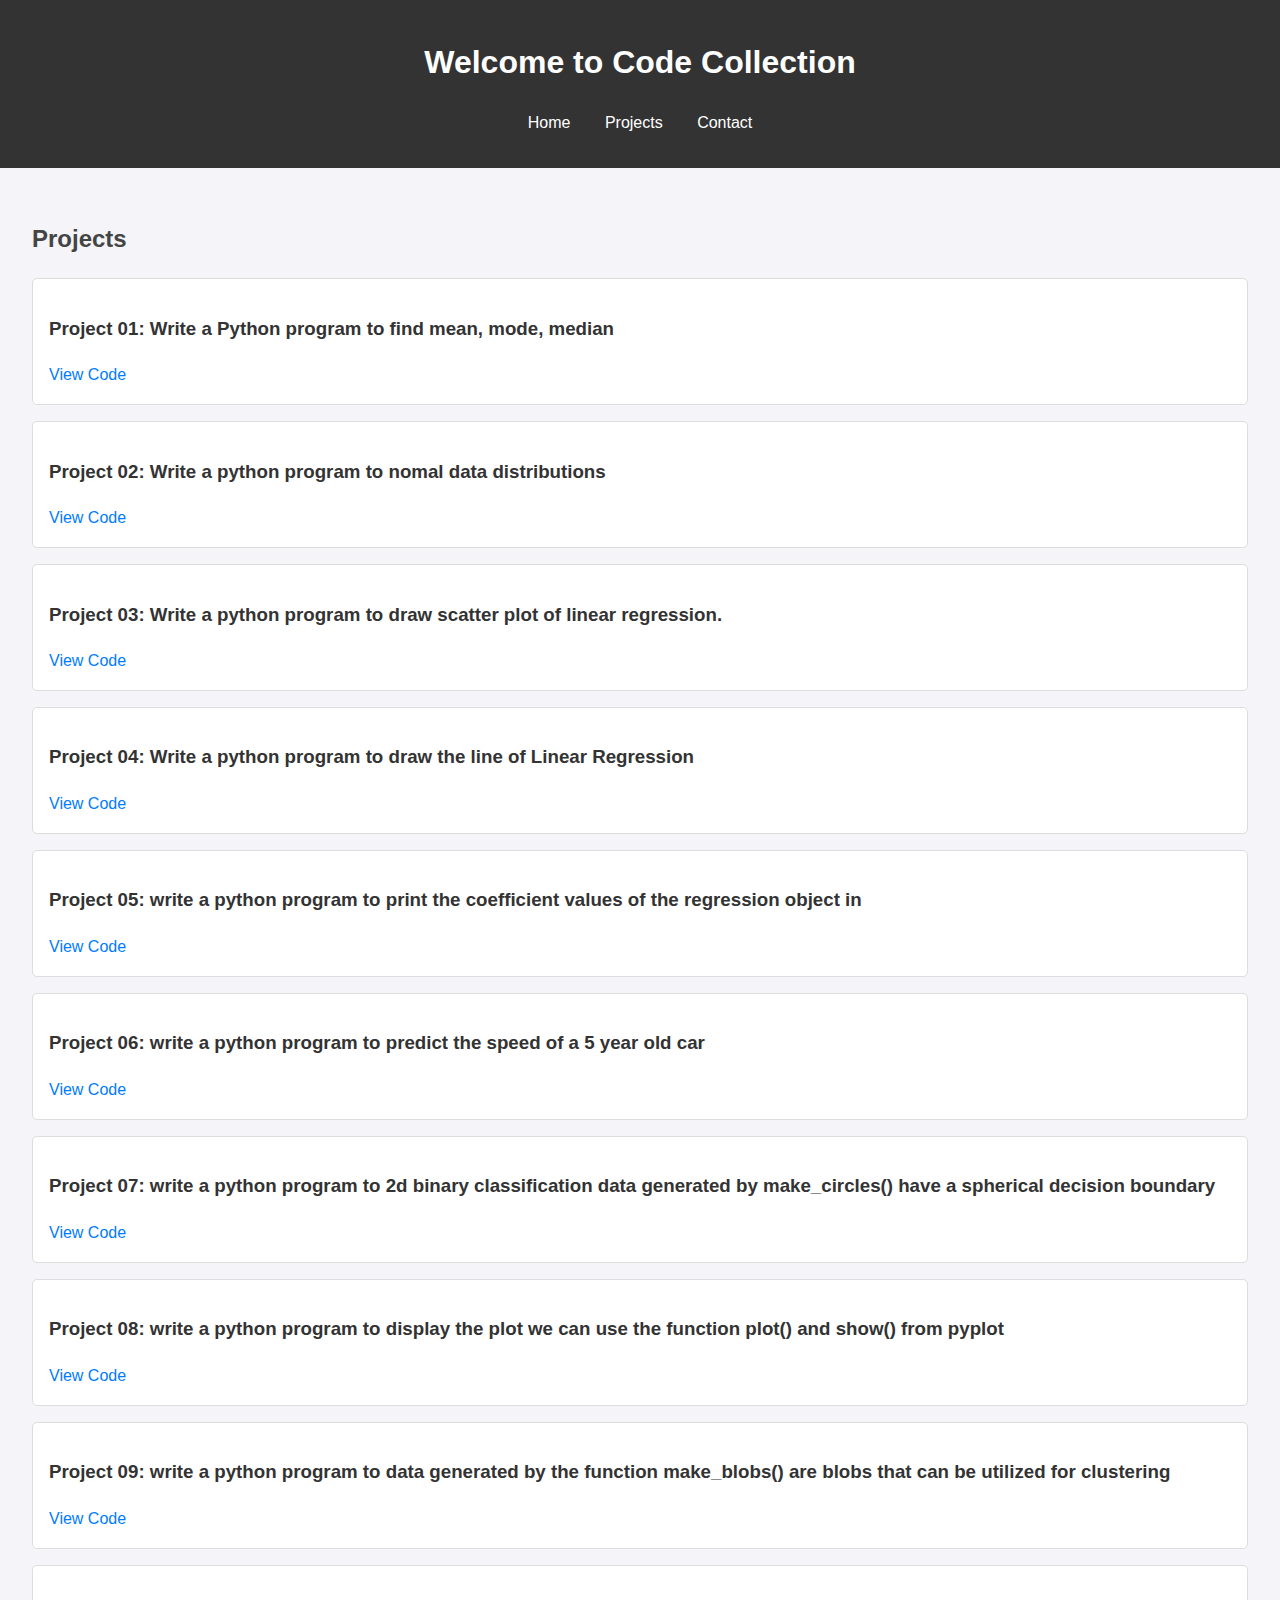
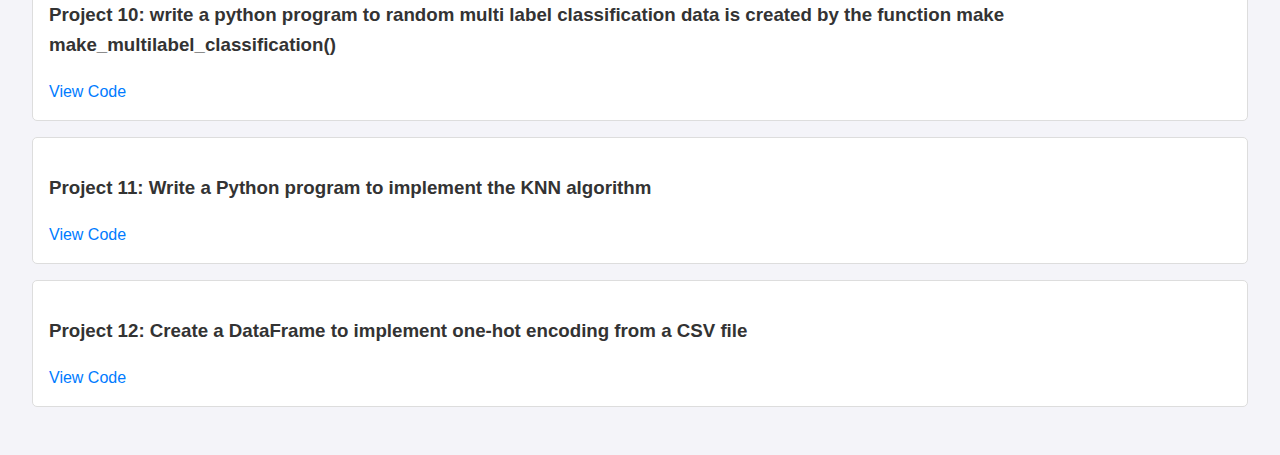
<file: index.html>
<!DOCTYPE html>
<html lang="en">
<head>
    <meta charset="UTF-8">
    <meta name="viewport" content="width=device-width, initial-scale=1.0">
    <title>Code Collection</title>
    <link rel="stylesheet" href="styles.css">
</head>
<body>
    <header>
        <h1>Welcome to Code Collection</h1>
        <nav>
            <ul>
                <li><a href="#home">Home</a></li>
                <li><a href="#projects">Projects</a></li>
                <li><a href="#contact">Contact</a></li>
            </ul>
        </nav>
    </header>
    <main>
        <section id="projects">
            <h2>Projects</h2>
            <div class="project">
                <h3>Project 01: Write a Python program to find mean, mode, median</h3>
                <a href="project1.html">View Code</a>
            </div>
            <div class="project">
                <h3>Project 02: Write a python program to nomal data distributions</h3>
                <a href="project2.html">View Code</a>
            </div>
            <div class="project">
                <h3>Project 03: Write a python program to draw scatter plot of linear regression.</h3>
                <a href="project3.html">View Code</a>
            </div>
            <div class="project">
                <h3>Project 04: Write a python program to draw  the line of Linear Regression</h3>
                <a href="project4.html">View Code</a>
            </div>
            <div class="project">
                <h3>Project 05: write a python program to print the coefficient values of the regression object in</h3>
                <a href="project5.html">View Code</a>
            </div>
            <div class="project">
                <h3>Project 06: write a python program to predict the speed of a 5 year old car</h3>
                <a href="project6.html">View Code</a>
            </div>
            <div class="project">
                <h3>Project 07: write a python program to 2d binary classification data generated by make_circles() have a spherical decision boundary</h3>
                <a href="project7.html">View Code</a>
            </div>
            <div class="project">
                <h3>Project 08: write a python program to display the plot we can use the function plot() and show() from pyplot</h3>
                <a href="project8.html">View Code</a>
            </div>
            <div class="project">
                <h3>Project 09: write a python program to data generated by the function make_blobs() are blobs that can be utilized for clustering</h3>
                <a href="project9.html">View Code</a>
            </div>
            <div class="project">
                <h3>Project 10: write a python program to random multi label classification data is created by the function make make_multilabel_classification()</h3>
                <a href="project10.html">View Code</a>
            </div>
            <div class="project">
                <h3>Project 11: Write a Python program to implement the KNN algorithm</h3>
                <a href="project11.html">View Code</a>
            </div>
            <div class="project">
                <h3>Project 12: Create a DataFrame to implement one-hot encoding from a CSV file</h3>
                <a href="project12.html">View Code</a>
            </div>
            
            <!-- Add more projects here -->
        </section>
    </main>
</body>
</html>
</file>
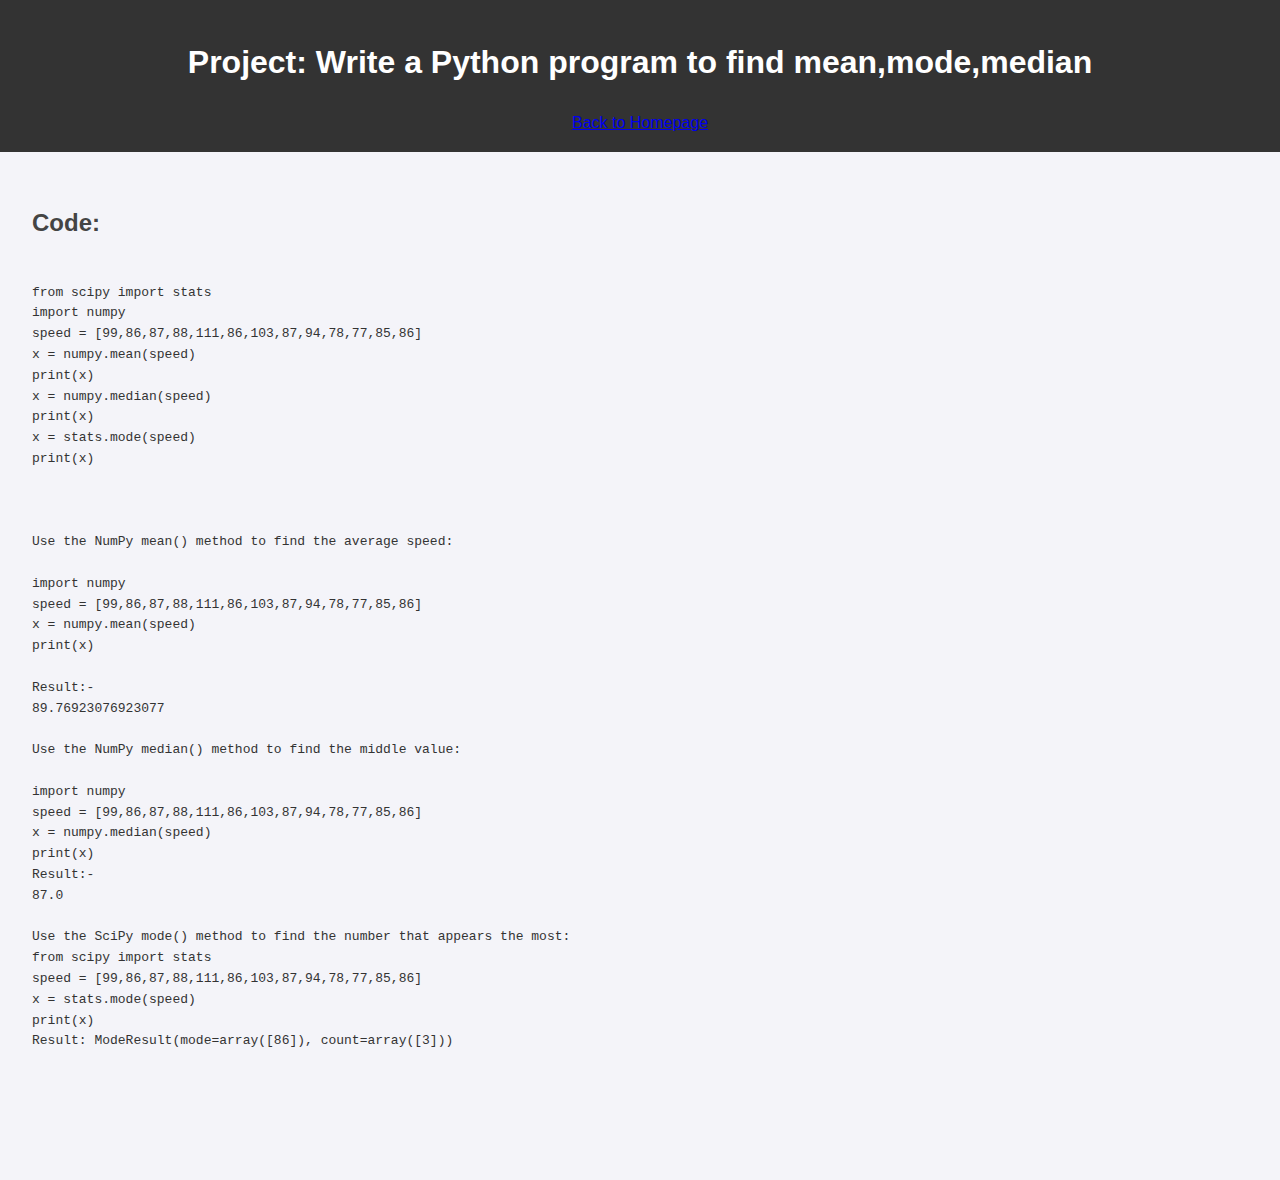
<file: project1.html>
<!DOCTYPE html>
<html lang="en">
<head>
    <meta charset="UTF-8">
    <meta name="viewport" content="width=device-width, initial-scale=1.0">
    <title>Project 1</title>
    <link rel="stylesheet" href="styles.css">
</head>
<body>
    <header>
        <h1>Project: Write a Python program to find mean,mode,median</h1>
        <a href="index.html">Back to Homepage</a>
    </header>
    <main>
        <section>
            <h2>Code:</h2>
            <pre>
<code>
from scipy import stats
import numpy
speed = [99,86,87,88,111,86,103,87,94,78,77,85,86]
x = numpy.mean(speed)
print(x)
x = numpy.median(speed)
print(x)
x = stats.mode(speed)
print(x)



Use the NumPy mean() method to find the average speed:

import numpy
speed = [99,86,87,88,111,86,103,87,94,78,77,85,86]
x = numpy.mean(speed)
print(x)

Result:-
89.76923076923077

Use the NumPy median() method to find the middle value:

import numpy
speed = [99,86,87,88,111,86,103,87,94,78,77,85,86]
x = numpy.median(speed)
print(x)
Result:-
87.0

Use the SciPy mode() method to find the number that appears the most:
from scipy import stats
speed = [99,86,87,88,111,86,103,87,94,78,77,85,86]
x = stats.mode(speed)
print(x)
Result: ModeResult(mode=array([86]), count=array([3]))


</code>
            </pre>
        </section>
        <section>
            
        </section>
    </main>
    
</body>
</html>
</file>
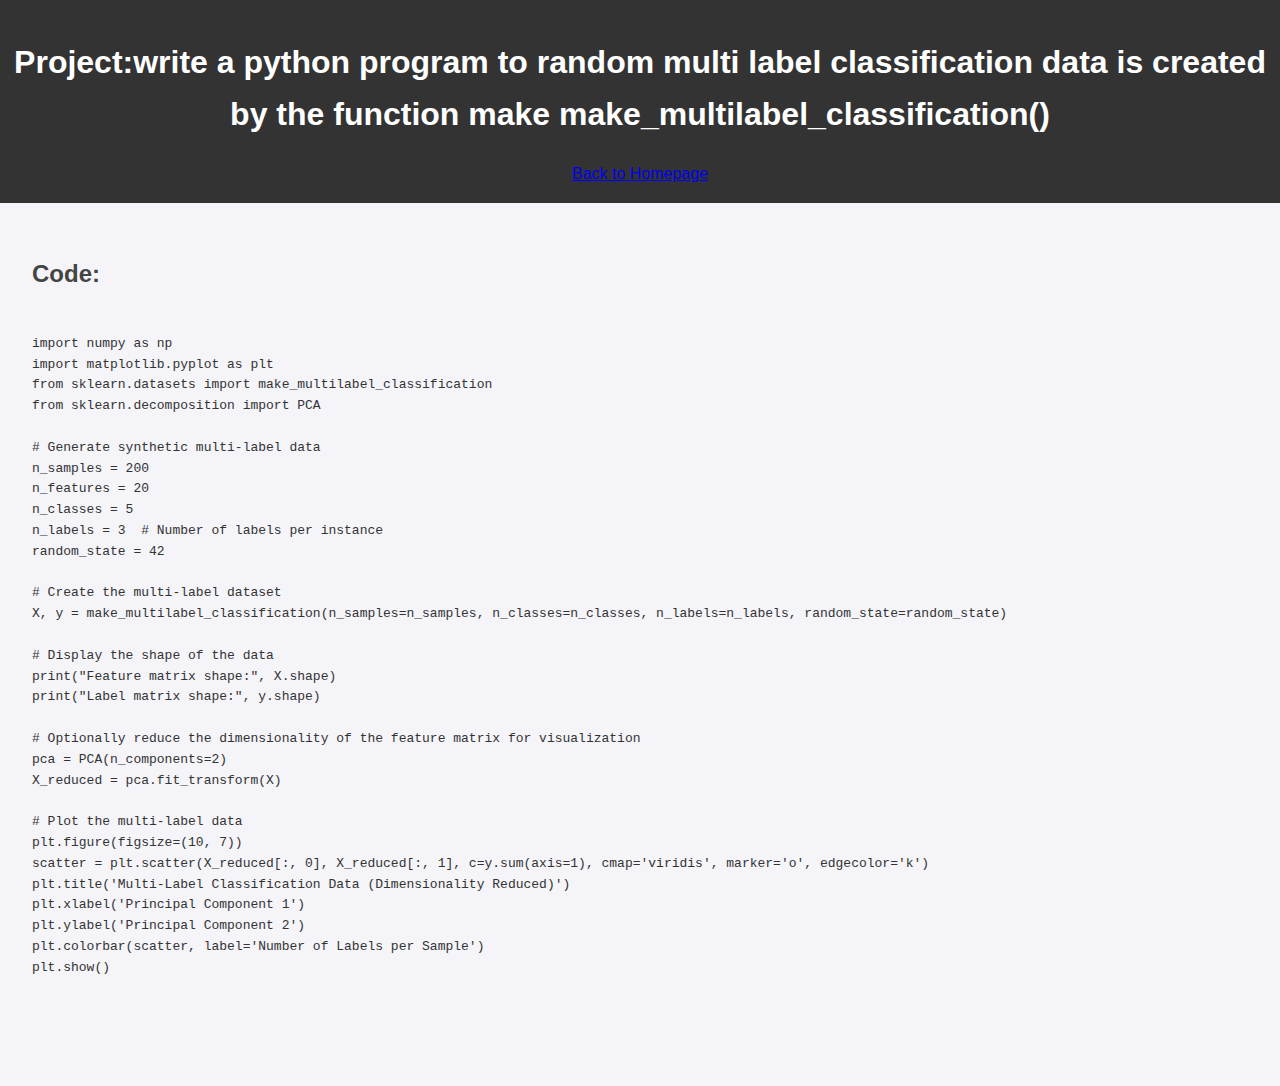
<file: project10.html>
<!DOCTYPE html>
<html lang="en">
<head>
    <meta charset="UTF-8">
    <meta name="viewport" content="width=device-width, initial-scale=1.0">
    <title>Project 11</title>
    <link rel="stylesheet" href="styles.css">
</head>
<body>
    <header>
        <h1>Project:write a python program to random multi label classification data is created by the function make make_multilabel_classification()</h1>
        <a href="index.html">Back to Homepage</a>
    </header>
    <main>
        <section>
            <h2>Code:</h2>
            <pre>
<code>
import numpy as np
import matplotlib.pyplot as plt
from sklearn.datasets import make_multilabel_classification
from sklearn.decomposition import PCA

# Generate synthetic multi-label data
n_samples = 200
n_features = 20
n_classes = 5
n_labels = 3  # Number of labels per instance
random_state = 42

# Create the multi-label dataset
X, y = make_multilabel_classification(n_samples=n_samples, n_classes=n_classes, n_labels=n_labels, random_state=random_state)

# Display the shape of the data
print("Feature matrix shape:", X.shape)
print("Label matrix shape:", y.shape)

# Optionally reduce the dimensionality of the feature matrix for visualization
pca = PCA(n_components=2)
X_reduced = pca.fit_transform(X)

# Plot the multi-label data
plt.figure(figsize=(10, 7))
scatter = plt.scatter(X_reduced[:, 0], X_reduced[:, 1], c=y.sum(axis=1), cmap='viridis', marker='o', edgecolor='k')
plt.title('Multi-Label Classification Data (Dimensionality Reduced)')
plt.xlabel('Principal Component 1')
plt.ylabel('Principal Component 2')
plt.colorbar(scatter, label='Number of Labels per Sample')
plt.show()
    
</code>
            </pre>
        </section>
        <section>
            
        </section>
    </main>
    
</body>
</html>
</file>
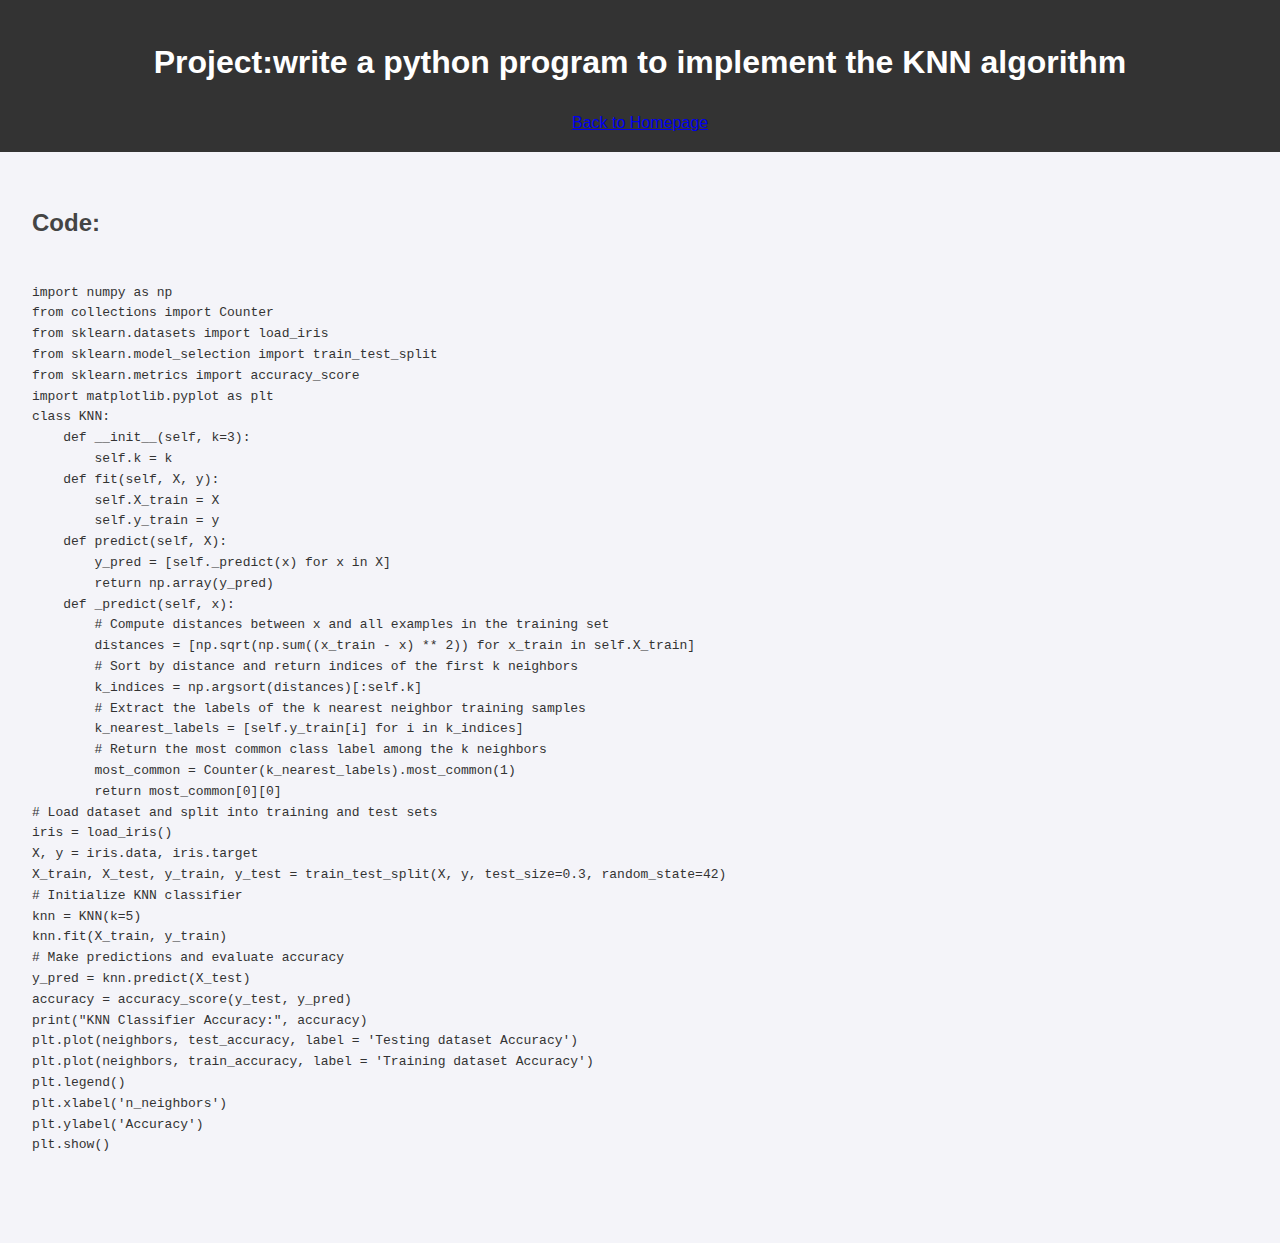
<file: project11.html>
<!DOCTYPE html>
<html lang="en">
<head>
    <meta charset="UTF-8">
    <meta name="viewport" content="width=device-width, initial-scale=1.0">
    <title>Project 11</title>
    <link rel="stylesheet" href="styles.css">
</head>
<body>
    <header>
        <h1>Project:write a python program to implement the KNN algorithm</h1>
        <a href="index.html">Back to Homepage</a>
    </header>
    <main>
        <section>
            <h2>Code:</h2>
            <pre>
<code>
import numpy as np
from collections import Counter
from sklearn.datasets import load_iris
from sklearn.model_selection import train_test_split
from sklearn.metrics import accuracy_score
import matplotlib.pyplot as plt
class KNN:
    def __init__(self, k=3):
        self.k = k
    def fit(self, X, y):
        self.X_train = X
        self.y_train = y
    def predict(self, X):
        y_pred = [self._predict(x) for x in X]
        return np.array(y_pred)
    def _predict(self, x):
        # Compute distances between x and all examples in the training set
        distances = [np.sqrt(np.sum((x_train - x) ** 2)) for x_train in self.X_train]
        # Sort by distance and return indices of the first k neighbors
        k_indices = np.argsort(distances)[:self.k]
        # Extract the labels of the k nearest neighbor training samples
        k_nearest_labels = [self.y_train[i] for i in k_indices]
        # Return the most common class label among the k neighbors
        most_common = Counter(k_nearest_labels).most_common(1)
        return most_common[0][0]
# Load dataset and split into training and test sets
iris = load_iris()
X, y = iris.data, iris.target
X_train, X_test, y_train, y_test = train_test_split(X, y, test_size=0.3, random_state=42)
# Initialize KNN classifier
knn = KNN(k=5)
knn.fit(X_train, y_train)
# Make predictions and evaluate accuracy
y_pred = knn.predict(X_test)
accuracy = accuracy_score(y_test, y_pred)
print("KNN Classifier Accuracy:", accuracy)
plt.plot(neighbors, test_accuracy, label = 'Testing dataset Accuracy')
plt.plot(neighbors, train_accuracy, label = 'Training dataset Accuracy')
plt.legend()
plt.xlabel('n_neighbors')
plt.ylabel('Accuracy')
plt.show()
</code>
            </pre>
        </section>
        <section>
            
        </section>
    </main>
    
</body>
</html>
</file>
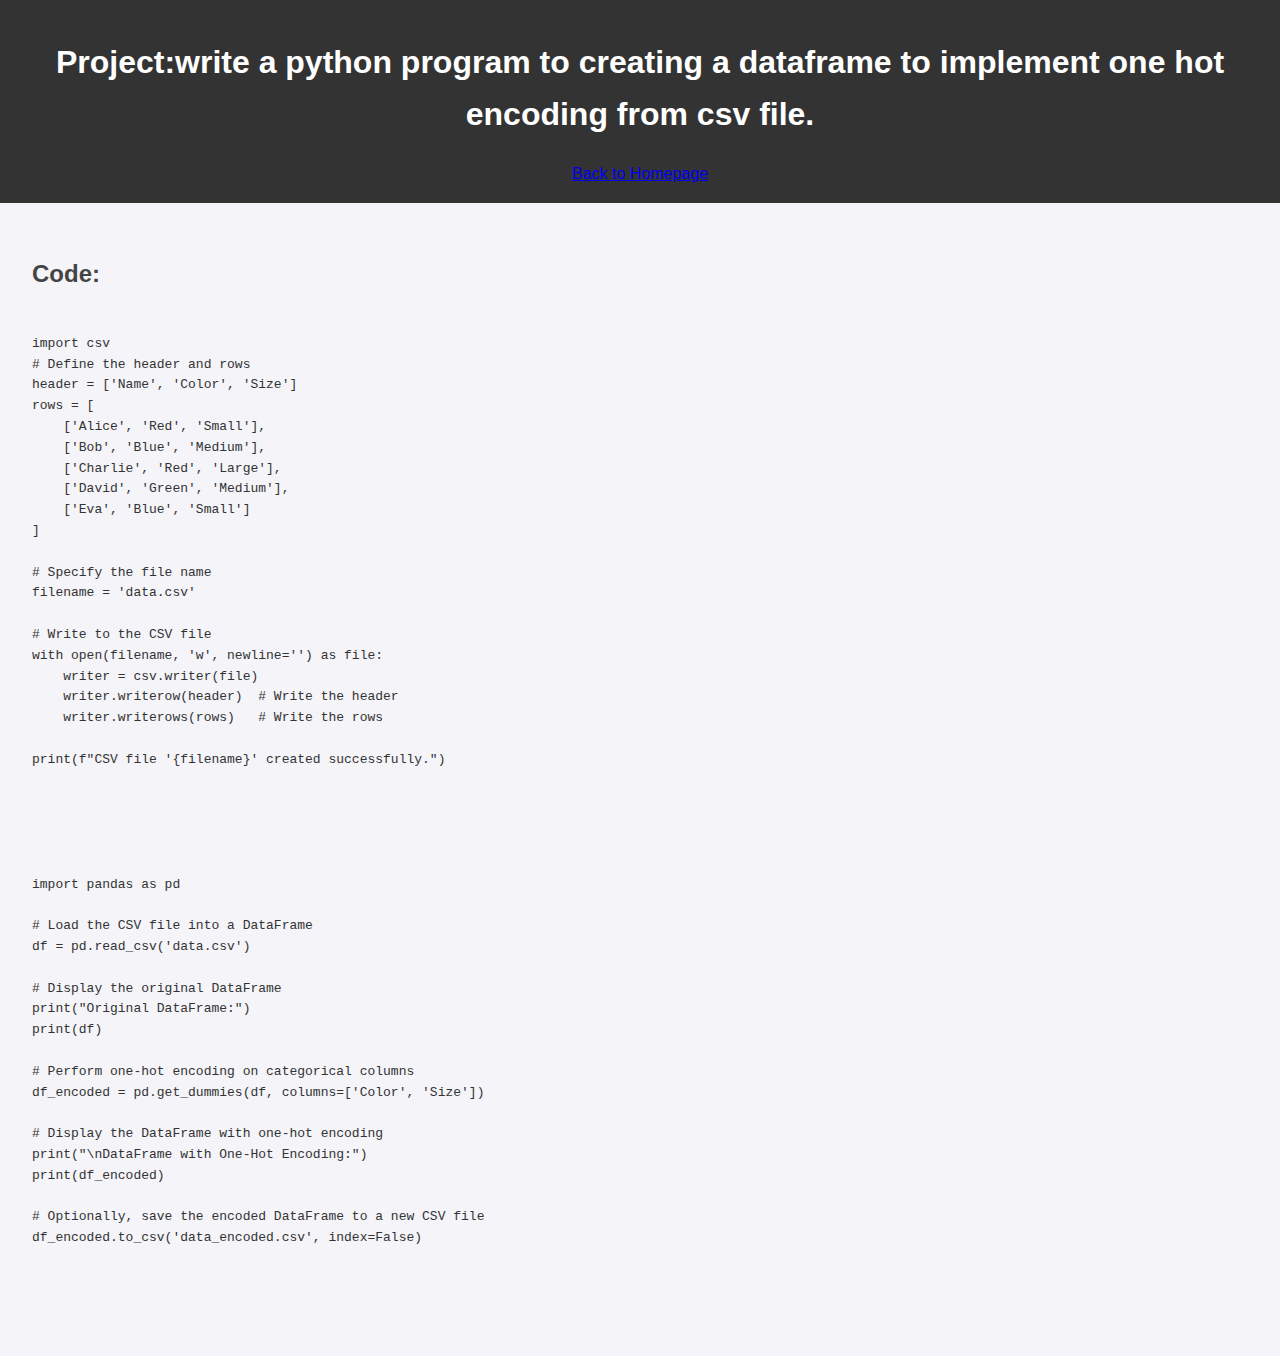
<file: project12.html>
<!DOCTYPE html>
<html lang="en">
<head>
    <meta charset="UTF-8">
    <meta name="viewport" content="width=device-width, initial-scale=1.0">
    <title>Project 11</title>
    <link rel="stylesheet" href="styles.css">
</head>
<body>
    <header>
        <h1>Project:write a python program to creating a dataframe to implement one hot encoding from csv file.</h1>
        <a href="index.html">Back to Homepage</a>
    </header>
    <main>
        <section>
            <h2>Code:</h2>
            <pre>
<code>
import csv
# Define the header and rows
header = ['Name', 'Color', 'Size']
rows = [
    ['Alice', 'Red', 'Small'],
    ['Bob', 'Blue', 'Medium'],
    ['Charlie', 'Red', 'Large'],
    ['David', 'Green', 'Medium'],
    ['Eva', 'Blue', 'Small']
]

# Specify the file name
filename = 'data.csv'

# Write to the CSV file
with open(filename, 'w', newline='') as file:
    writer = csv.writer(file)
    writer.writerow(header)  # Write the header
    writer.writerows(rows)   # Write the rows

print(f"CSV file '{filename}' created successfully.")





import pandas as pd

# Load the CSV file into a DataFrame
df = pd.read_csv('data.csv')

# Display the original DataFrame
print("Original DataFrame:")
print(df)

# Perform one-hot encoding on categorical columns
df_encoded = pd.get_dummies(df, columns=['Color', 'Size'])

# Display the DataFrame with one-hot encoding
print("\nDataFrame with One-Hot Encoding:")
print(df_encoded)

# Optionally, save the encoded DataFrame to a new CSV file
df_encoded.to_csv('data_encoded.csv', index=False)
    
</code>
            </pre>
        </section>
        <section>
            
        </section>
    </main>
    
</body>
</html>
</file>
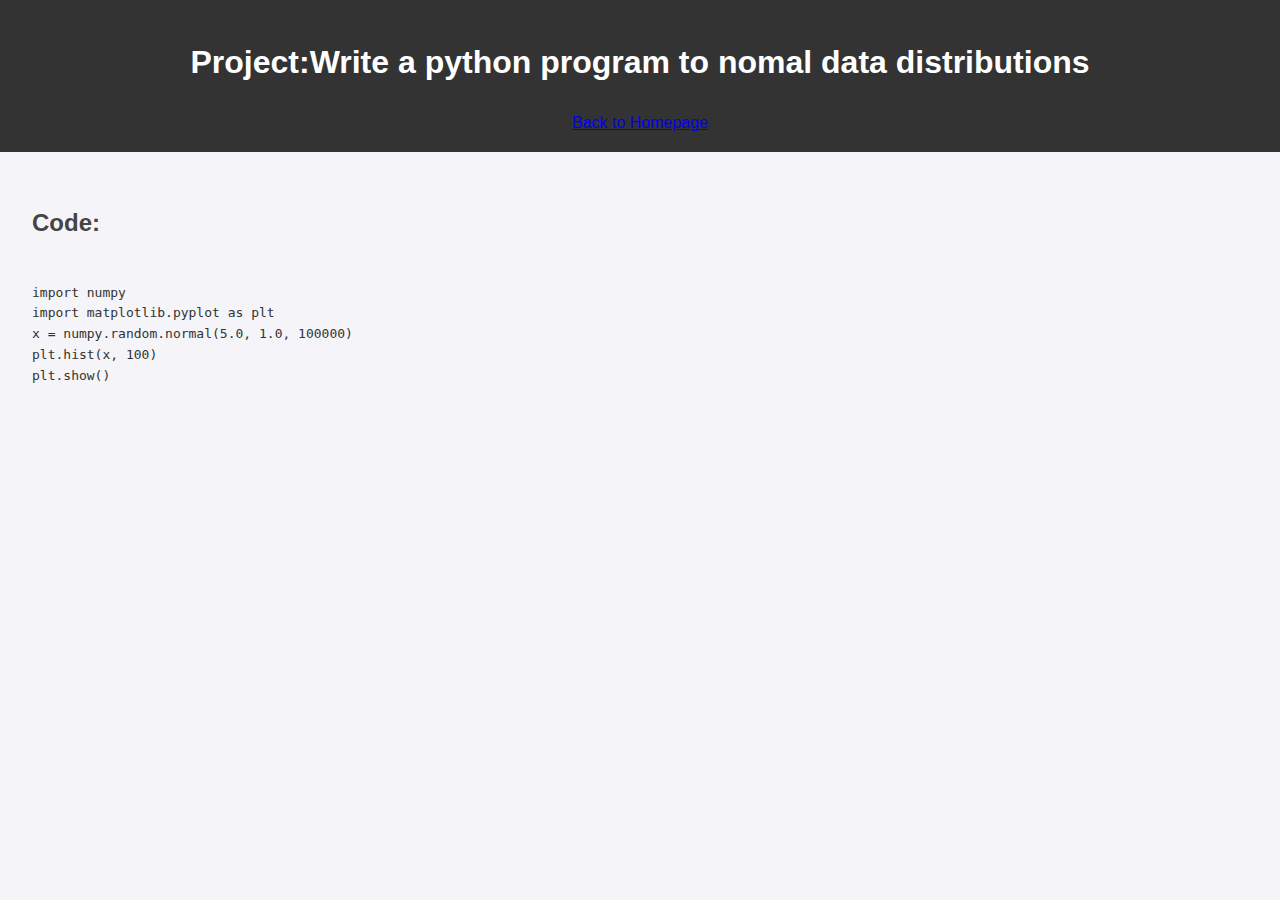
<file: project2.html>
<!DOCTYPE html>
<html lang="en">
<head>
    <meta charset="UTF-8">
    <meta name="viewport" content="width=device-width, initial-scale=1.0">
    <title>Project 11</title>
    <link rel="stylesheet" href="styles.css">
</head>
<body>
    <header>
        <h1>Project:Write a python program to nomal data distributions</h1>
        <a href="index.html">Back to Homepage</a>
    </header>
    <main>
        <section>
            <h2>Code:</h2>
            <pre>
<code>
import numpy
import matplotlib.pyplot as plt
x = numpy.random.normal(5.0, 1.0, 100000)
plt.hist(x, 100)
plt.show()


</code>
            </pre>
        </section>
        <section>
            
        </section>
    </main>
    
</body>
</html>
</file>
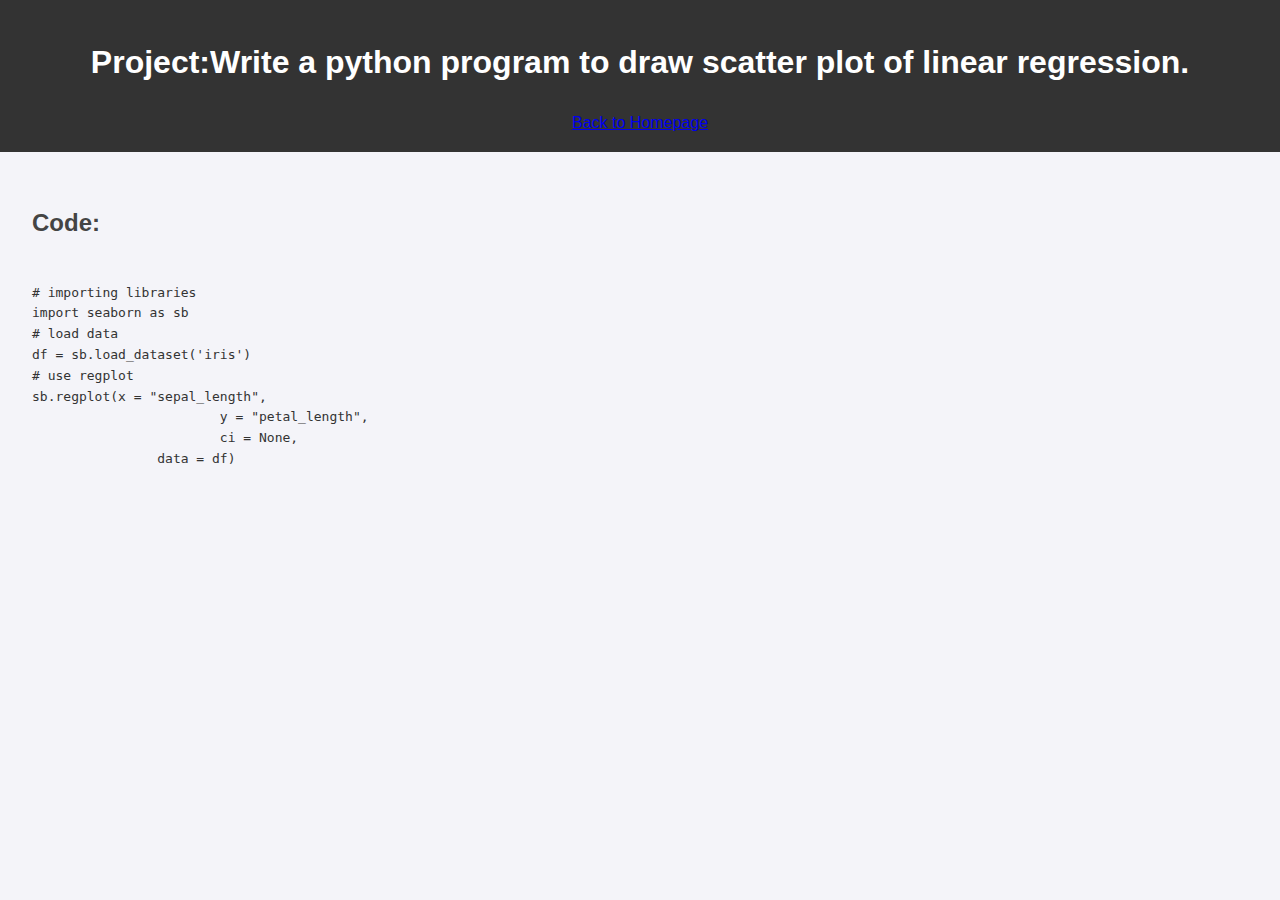
<file: project3.html>
<!DOCTYPE html>
<html lang="en">
<head>
    <meta charset="UTF-8">
    <meta name="viewport" content="width=device-width, initial-scale=1.0">
    <title>Project 11</title>
    <link rel="stylesheet" href="styles.css">
</head>
<body>
    <header>
        <h1>Project:Write a python program to draw scatter plot of linear regression.</h1>
        <a href="index.html">Back to Homepage</a>
    </header>
    <main>
        <section>
            <h2>Code:</h2>
            <pre>
<code>
# importing libraries 
import seaborn as sb 
# load data 
df = sb.load_dataset('iris') 
# use regplot 
sb.regplot(x = "sepal_length", 
			y = "petal_length", 
			ci = None, 
		data = df)
             
</code>
            </pre>
        </section>
        <section>
            
        </section>
    </main>
    
</body>
</html>
</file>
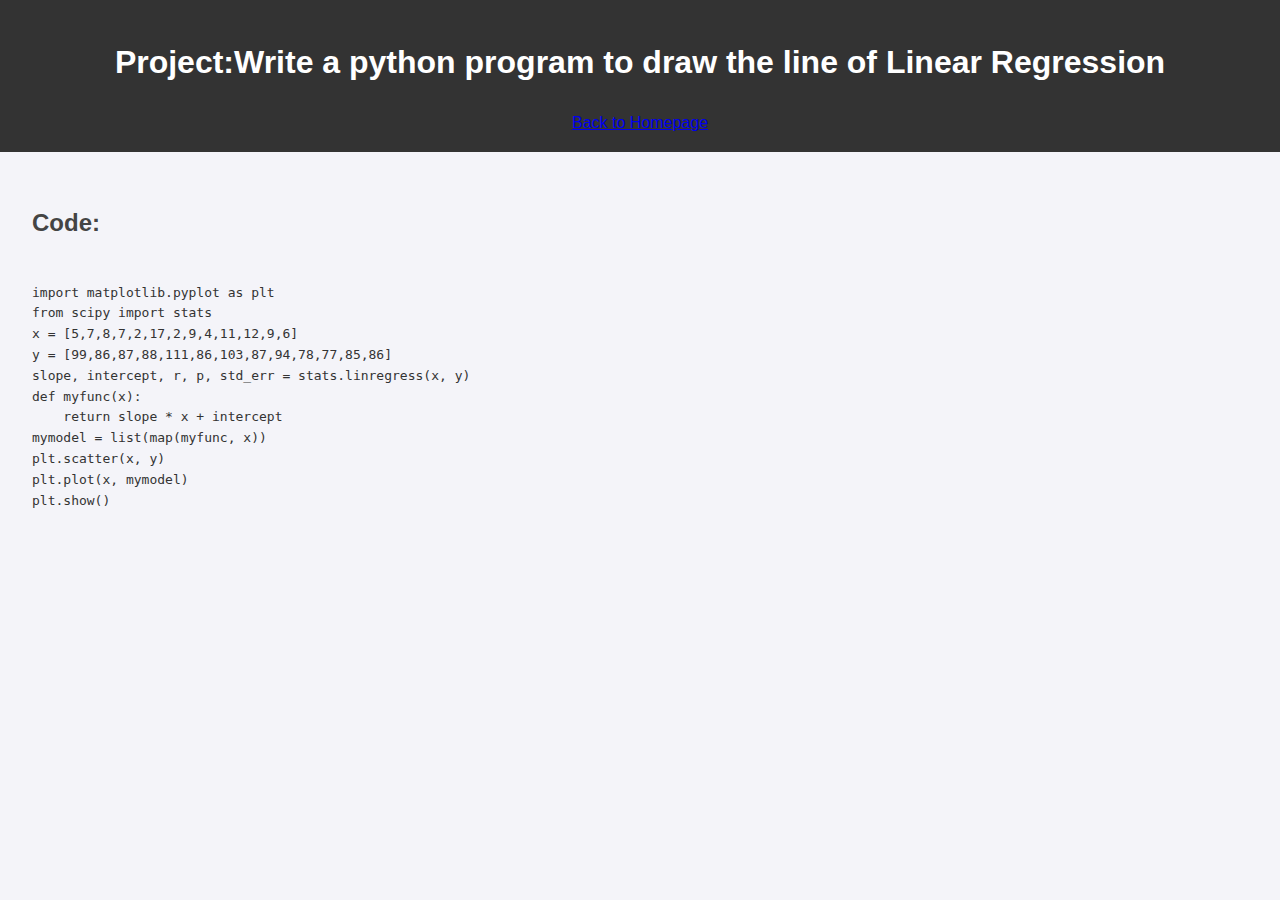
<file: project4.html>
<!DOCTYPE html>
<html lang="en">
<head>
    <meta charset="UTF-8">
    <meta name="viewport" content="width=device-width, initial-scale=1.0">
    <title>Project 11</title>
    <link rel="stylesheet" href="styles.css">
</head>
<body>
    <header>
        <h1>Project:Write a python program to draw  the line of Linear Regression</h1>
        <a href="index.html">Back to Homepage</a>
    </header>
    <main>
        <section>
            <h2>Code:</h2>
            <pre>
<code>
import matplotlib.pyplot as plt
from scipy import stats
x = [5,7,8,7,2,17,2,9,4,11,12,9,6]
y = [99,86,87,88,111,86,103,87,94,78,77,85,86]
slope, intercept, r, p, std_err = stats.linregress(x, y)
def myfunc(x):
    return slope * x + intercept
mymodel = list(map(myfunc, x))
plt.scatter(x, y)
plt.plot(x, mymodel)
plt.show()
        
</code>
            </pre>
        </section>
        <section>
            
        </section>
    </main>
    
</body>
</html>
</file>
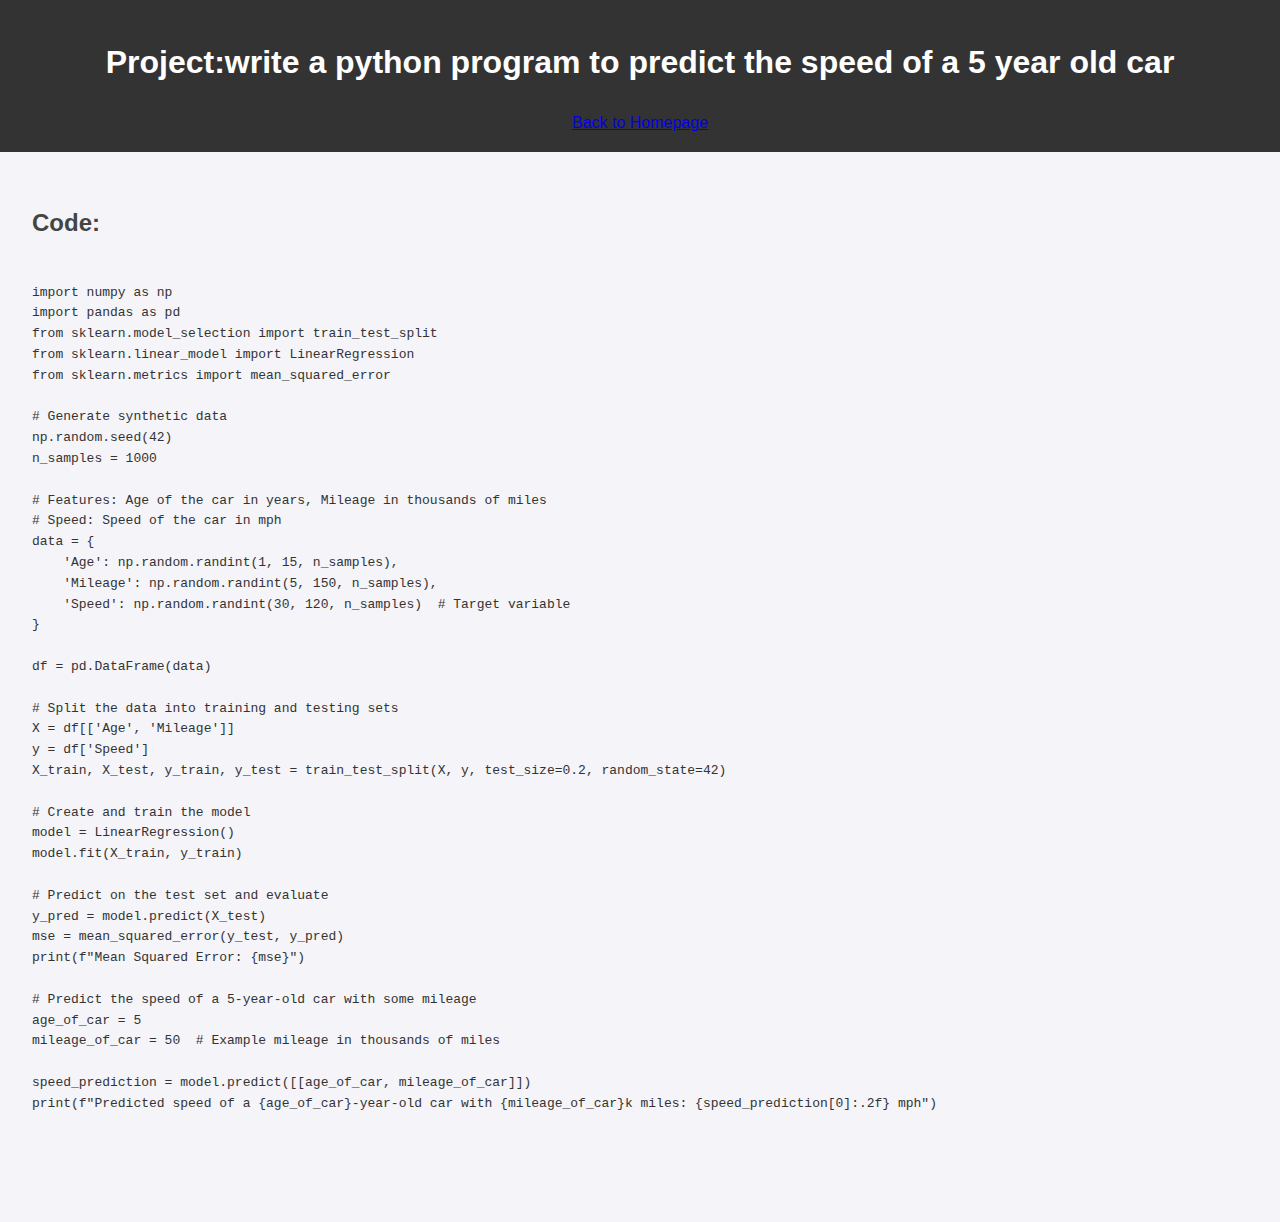
<file: project5.html>
<!DOCTYPE html>
<html lang="en">
<head>
    <meta charset="UTF-8">
    <meta name="viewport" content="width=device-width, initial-scale=1.0">
    <title>Project 11</title>
    <link rel="stylesheet" href="styles.css">
</head>
<body>
    <header>
        <h1>Project:write a python program to predict the speed of a 5 year old car</h1>
        <a href="index.html">Back to Homepage</a>
    </header>
    <main>
        <section>
            <h2>Code:</h2>
            <pre>
<code>
import numpy as np
import pandas as pd
from sklearn.model_selection import train_test_split
from sklearn.linear_model import LinearRegression
from sklearn.metrics import mean_squared_error

# Generate synthetic data
np.random.seed(42)
n_samples = 1000

# Features: Age of the car in years, Mileage in thousands of miles
# Speed: Speed of the car in mph
data = {
    'Age': np.random.randint(1, 15, n_samples),
    'Mileage': np.random.randint(5, 150, n_samples),
    'Speed': np.random.randint(30, 120, n_samples)  # Target variable
}

df = pd.DataFrame(data)

# Split the data into training and testing sets
X = df[['Age', 'Mileage']]
y = df['Speed']
X_train, X_test, y_train, y_test = train_test_split(X, y, test_size=0.2, random_state=42)

# Create and train the model
model = LinearRegression()
model.fit(X_train, y_train)

# Predict on the test set and evaluate
y_pred = model.predict(X_test)
mse = mean_squared_error(y_test, y_pred)
print(f"Mean Squared Error: {mse}")

# Predict the speed of a 5-year-old car with some mileage
age_of_car = 5
mileage_of_car = 50  # Example mileage in thousands of miles

speed_prediction = model.predict([[age_of_car, mileage_of_car]])
print(f"Predicted speed of a {age_of_car}-year-old car with {mileage_of_car}k miles: {speed_prediction[0]:.2f} mph")
                 
</code>
            </pre>
        </section>
        <section>
            
        </section>
    </main>
    
</body>
</html>
</file>
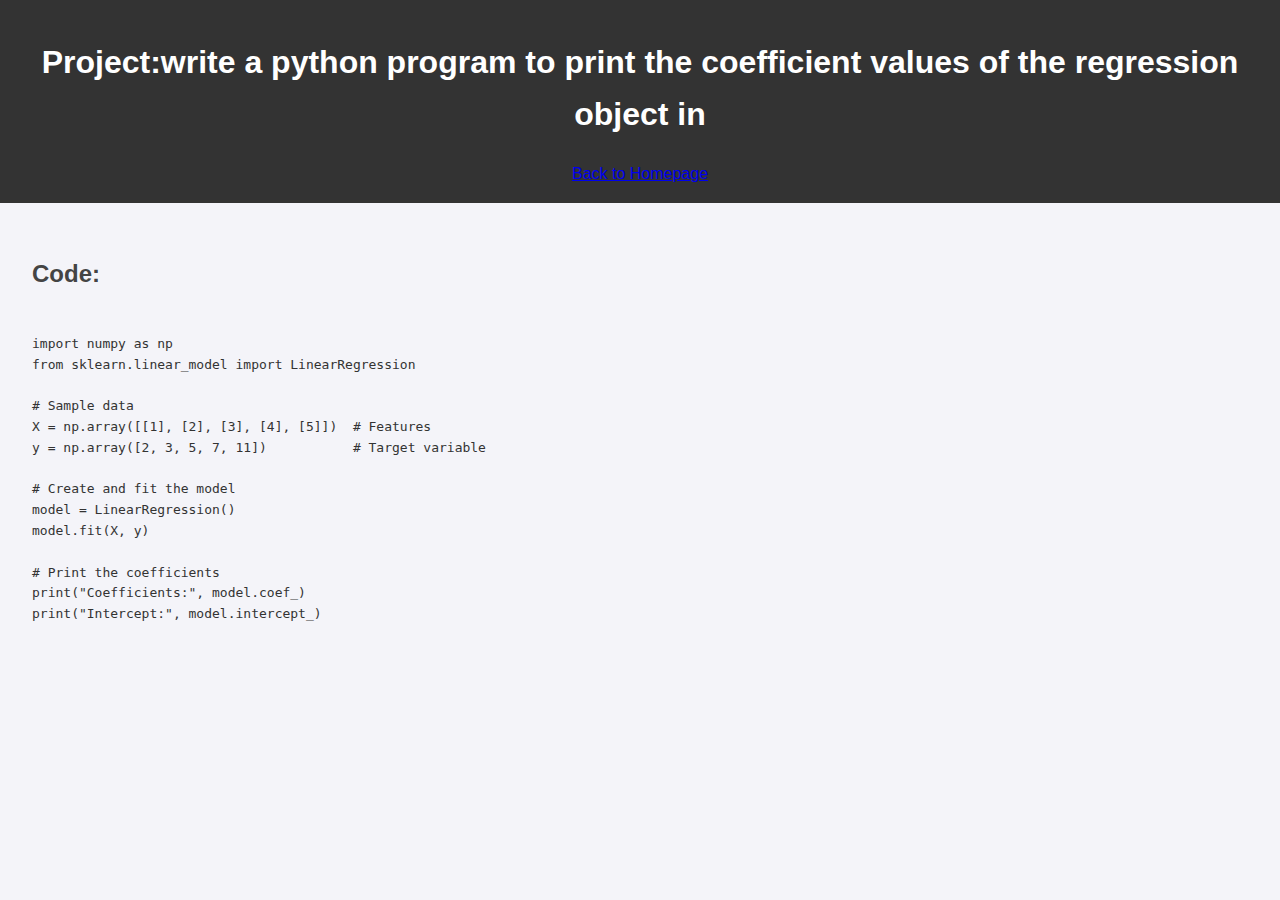
<file: project6.html>
<!DOCTYPE html>
<html lang="en">
<head>
    <meta charset="UTF-8">
    <meta name="viewport" content="width=device-width, initial-scale=1.0">
    <title>Project 11</title>
    <link rel="stylesheet" href="styles.css">
</head>
<body>
    <header>
        <h1>Project:write a python program to print the coefficient values of the regression object in</h1>
        <a href="index.html">Back to Homepage</a>
    </header>
    <main>
        <section>
            <h2>Code:</h2>
            <pre>
<code>
import numpy as np
from sklearn.linear_model import LinearRegression

# Sample data
X = np.array([[1], [2], [3], [4], [5]])  # Features
y = np.array([2, 3, 5, 7, 11])           # Target variable

# Create and fit the model
model = LinearRegression()
model.fit(X, y)

# Print the coefficients
print("Coefficients:", model.coef_)
print("Intercept:", model.intercept_)
            
</code>
            </pre>
        </section>
        <section>
            
        </section>
    </main>
    
</body>
</html>
</file>
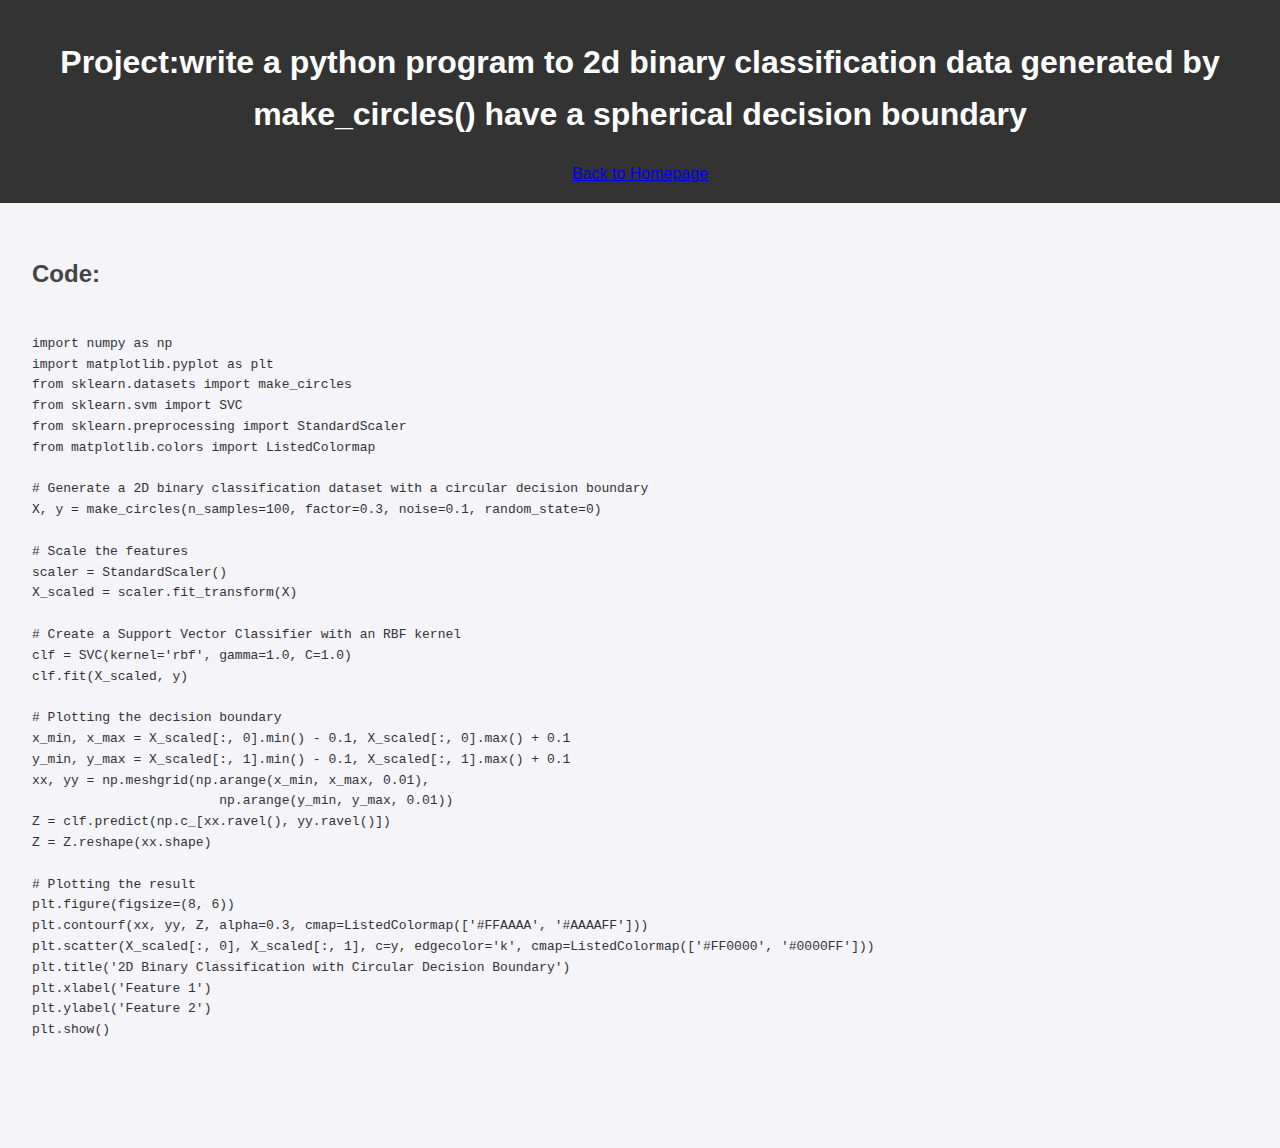
<file: project7.html>
<!DOCTYPE html>
<html lang="en">
<head>
    <meta charset="UTF-8">
    <meta name="viewport" content="width=device-width, initial-scale=1.0">
    <title>Project 11</title>
    <link rel="stylesheet" href="styles.css">
</head>
<body>
    <header>
        <h1>Project:write a python program to 2d binary classification data generated by make_circles() have a spherical decision boundary</h1>
        <a href="index.html">Back to Homepage</a>
    </header>
    <main>
        <section>
            <h2>Code:</h2>
            <pre>
<code>
import numpy as np
import matplotlib.pyplot as plt
from sklearn.datasets import make_circles
from sklearn.svm import SVC
from sklearn.preprocessing import StandardScaler
from matplotlib.colors import ListedColormap

# Generate a 2D binary classification dataset with a circular decision boundary
X, y = make_circles(n_samples=100, factor=0.3, noise=0.1, random_state=0)

# Scale the features
scaler = StandardScaler()
X_scaled = scaler.fit_transform(X)

# Create a Support Vector Classifier with an RBF kernel
clf = SVC(kernel='rbf', gamma=1.0, C=1.0)
clf.fit(X_scaled, y)

# Plotting the decision boundary
x_min, x_max = X_scaled[:, 0].min() - 0.1, X_scaled[:, 0].max() + 0.1
y_min, y_max = X_scaled[:, 1].min() - 0.1, X_scaled[:, 1].max() + 0.1
xx, yy = np.meshgrid(np.arange(x_min, x_max, 0.01),
                        np.arange(y_min, y_max, 0.01))
Z = clf.predict(np.c_[xx.ravel(), yy.ravel()])
Z = Z.reshape(xx.shape)

# Plotting the result
plt.figure(figsize=(8, 6))
plt.contourf(xx, yy, Z, alpha=0.3, cmap=ListedColormap(['#FFAAAA', '#AAAAFF']))
plt.scatter(X_scaled[:, 0], X_scaled[:, 1], c=y, edgecolor='k', cmap=ListedColormap(['#FF0000', '#0000FF']))
plt.title('2D Binary Classification with Circular Decision Boundary')
plt.xlabel('Feature 1')
plt.ylabel('Feature 2')
plt.show()
              
</code>
            </pre>
        </section>
        <section>
            
        </section>
    </main>
    
</body>
</html>
</file>
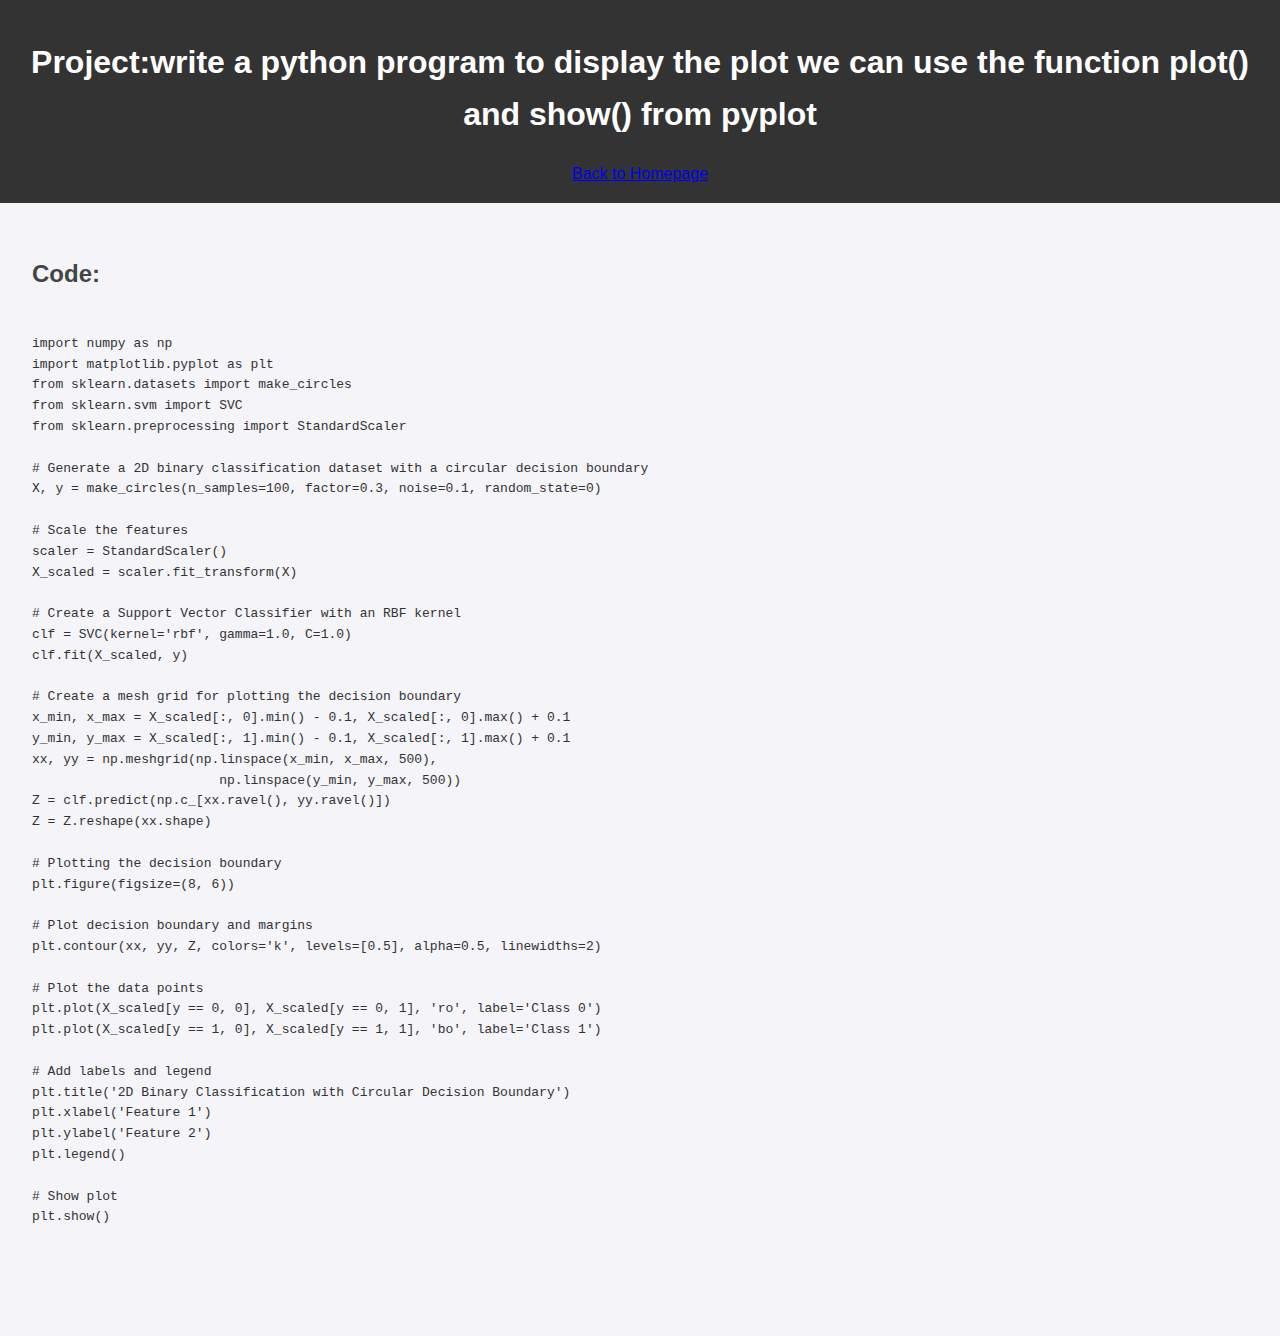
<file: project8.html>
<!DOCTYPE html>
<html lang="en">
<head>
    <meta charset="UTF-8">
    <meta name="viewport" content="width=device-width, initial-scale=1.0">
    <title>Project 11</title>
    <link rel="stylesheet" href="styles.css">
</head>
<body>
    <header>
        <h1>Project:write a python program to display the plot we can use the function plot() and show() from pyplot</h1>
        <a href="index.html">Back to Homepage</a>
    </header>
    <main>
        <section>
            <h2>Code:</h2>
            <pre>
<code>
import numpy as np
import matplotlib.pyplot as plt
from sklearn.datasets import make_circles
from sklearn.svm import SVC
from sklearn.preprocessing import StandardScaler

# Generate a 2D binary classification dataset with a circular decision boundary
X, y = make_circles(n_samples=100, factor=0.3, noise=0.1, random_state=0)

# Scale the features
scaler = StandardScaler()
X_scaled = scaler.fit_transform(X)

# Create a Support Vector Classifier with an RBF kernel
clf = SVC(kernel='rbf', gamma=1.0, C=1.0)
clf.fit(X_scaled, y)

# Create a mesh grid for plotting the decision boundary
x_min, x_max = X_scaled[:, 0].min() - 0.1, X_scaled[:, 0].max() + 0.1
y_min, y_max = X_scaled[:, 1].min() - 0.1, X_scaled[:, 1].max() + 0.1
xx, yy = np.meshgrid(np.linspace(x_min, x_max, 500),
                        np.linspace(y_min, y_max, 500))
Z = clf.predict(np.c_[xx.ravel(), yy.ravel()])
Z = Z.reshape(xx.shape)

# Plotting the decision boundary
plt.figure(figsize=(8, 6))

# Plot decision boundary and margins
plt.contour(xx, yy, Z, colors='k', levels=[0.5], alpha=0.5, linewidths=2)

# Plot the data points
plt.plot(X_scaled[y == 0, 0], X_scaled[y == 0, 1], 'ro', label='Class 0')
plt.plot(X_scaled[y == 1, 0], X_scaled[y == 1, 1], 'bo', label='Class 1')

# Add labels and legend
plt.title('2D Binary Classification with Circular Decision Boundary')
plt.xlabel('Feature 1')
plt.ylabel('Feature 2')
plt.legend()

# Show plot
plt.show()
           
</code>
            </pre>
        </section>
        <section>
            
        </section>
    </main>
    
</body>
</html>
</file>
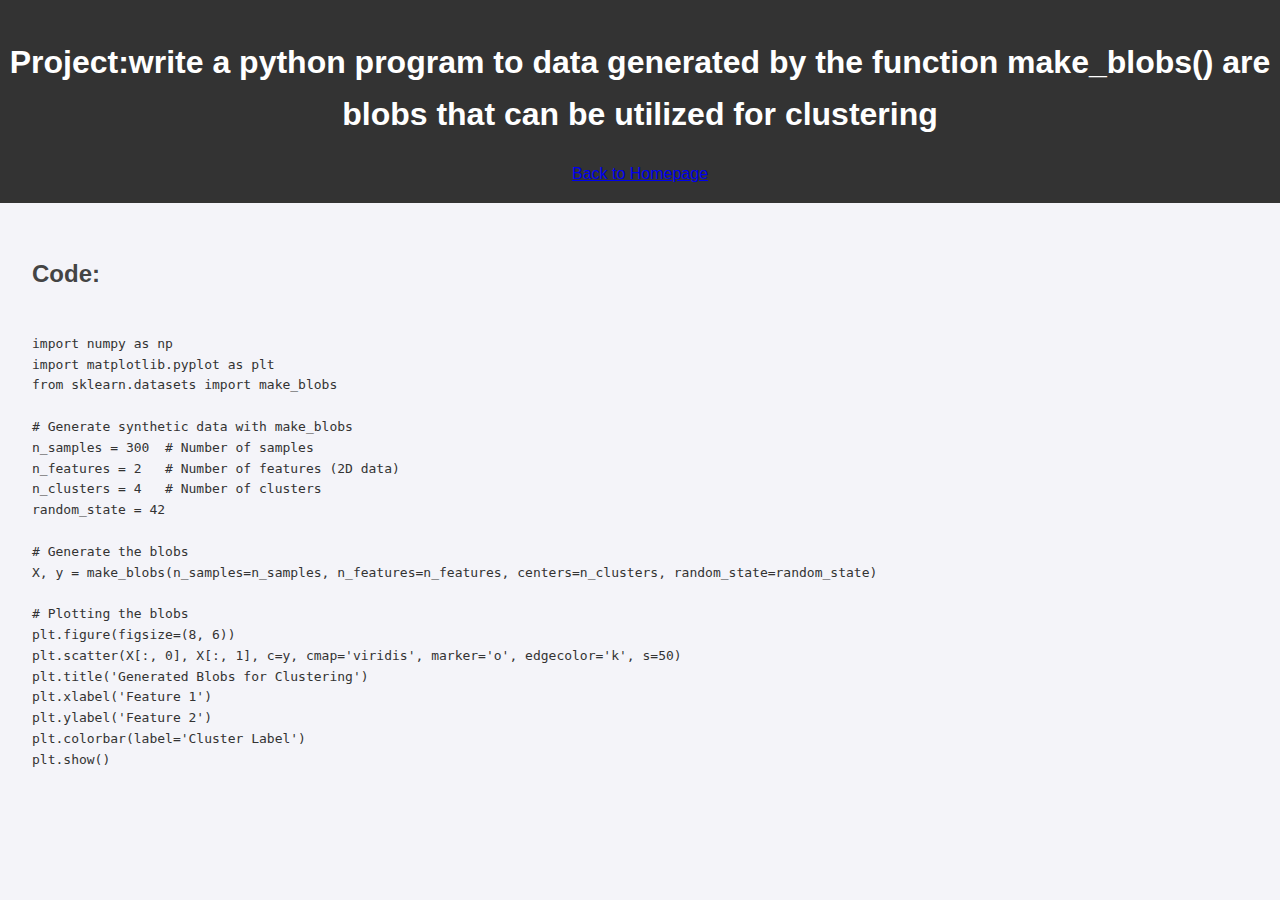
<file: project9.html>
<!DOCTYPE html>
<html lang="en">
<head>
    <meta charset="UTF-8">
    <meta name="viewport" content="width=device-width, initial-scale=1.0">
    <title>Project 11</title>
    <link rel="stylesheet" href="styles.css">
</head>
<body>
    <header>
        <h1>Project:write a python program to data generated by the function make_blobs() are blobs that can be utilized for clustering</h1>
        <a href="index.html">Back to Homepage</a>
    </header>
    <main>
        <section>
            <h2>Code:</h2>
            <pre>
<code>
import numpy as np
import matplotlib.pyplot as plt
from sklearn.datasets import make_blobs

# Generate synthetic data with make_blobs
n_samples = 300  # Number of samples
n_features = 2   # Number of features (2D data)
n_clusters = 4   # Number of clusters
random_state = 42

# Generate the blobs
X, y = make_blobs(n_samples=n_samples, n_features=n_features, centers=n_clusters, random_state=random_state)

# Plotting the blobs
plt.figure(figsize=(8, 6))
plt.scatter(X[:, 0], X[:, 1], c=y, cmap='viridis', marker='o', edgecolor='k', s=50)
plt.title('Generated Blobs for Clustering')
plt.xlabel('Feature 1')
plt.ylabel('Feature 2')
plt.colorbar(label='Cluster Label')
plt.show()
       
</code>
            </pre>
        </section>
        <section>
            
        </section>
    </main>
    
</body>
</html>
</file>
<file: styles.css>
body {
    font-family: Arial, sans-serif;
    margin: 0;
    padding: 0;
    line-height: 1.6;
    color: #333;
    background-color: #f4f4f9;
}

header {
    background: #333;
    color: #fff;
    padding: 1rem 0;
    text-align: center;
}

header nav ul {
    list-style: none;
    padding: 0;
}

header nav ul li {
    display: inline;
    margin: 0 15px;
}

header nav ul li a {
    color: #fff;
    text-decoration: none;
}

main {
    padding: 2rem;
}

main h2 {
    color: #444;
}

.project {
    background: #fff;
    padding: 1rem;
    margin: 1rem 0;
    border: 1px solid #ddd;
    border-radius: 5px;
}

.project a {
    color: #007bff;
    text-decoration: none;
}

footer {
    background: #333;
    color: #fff;
    text-align: center;
    padding: 1rem 0;
    margin-top: 2rem;
}
</file>
